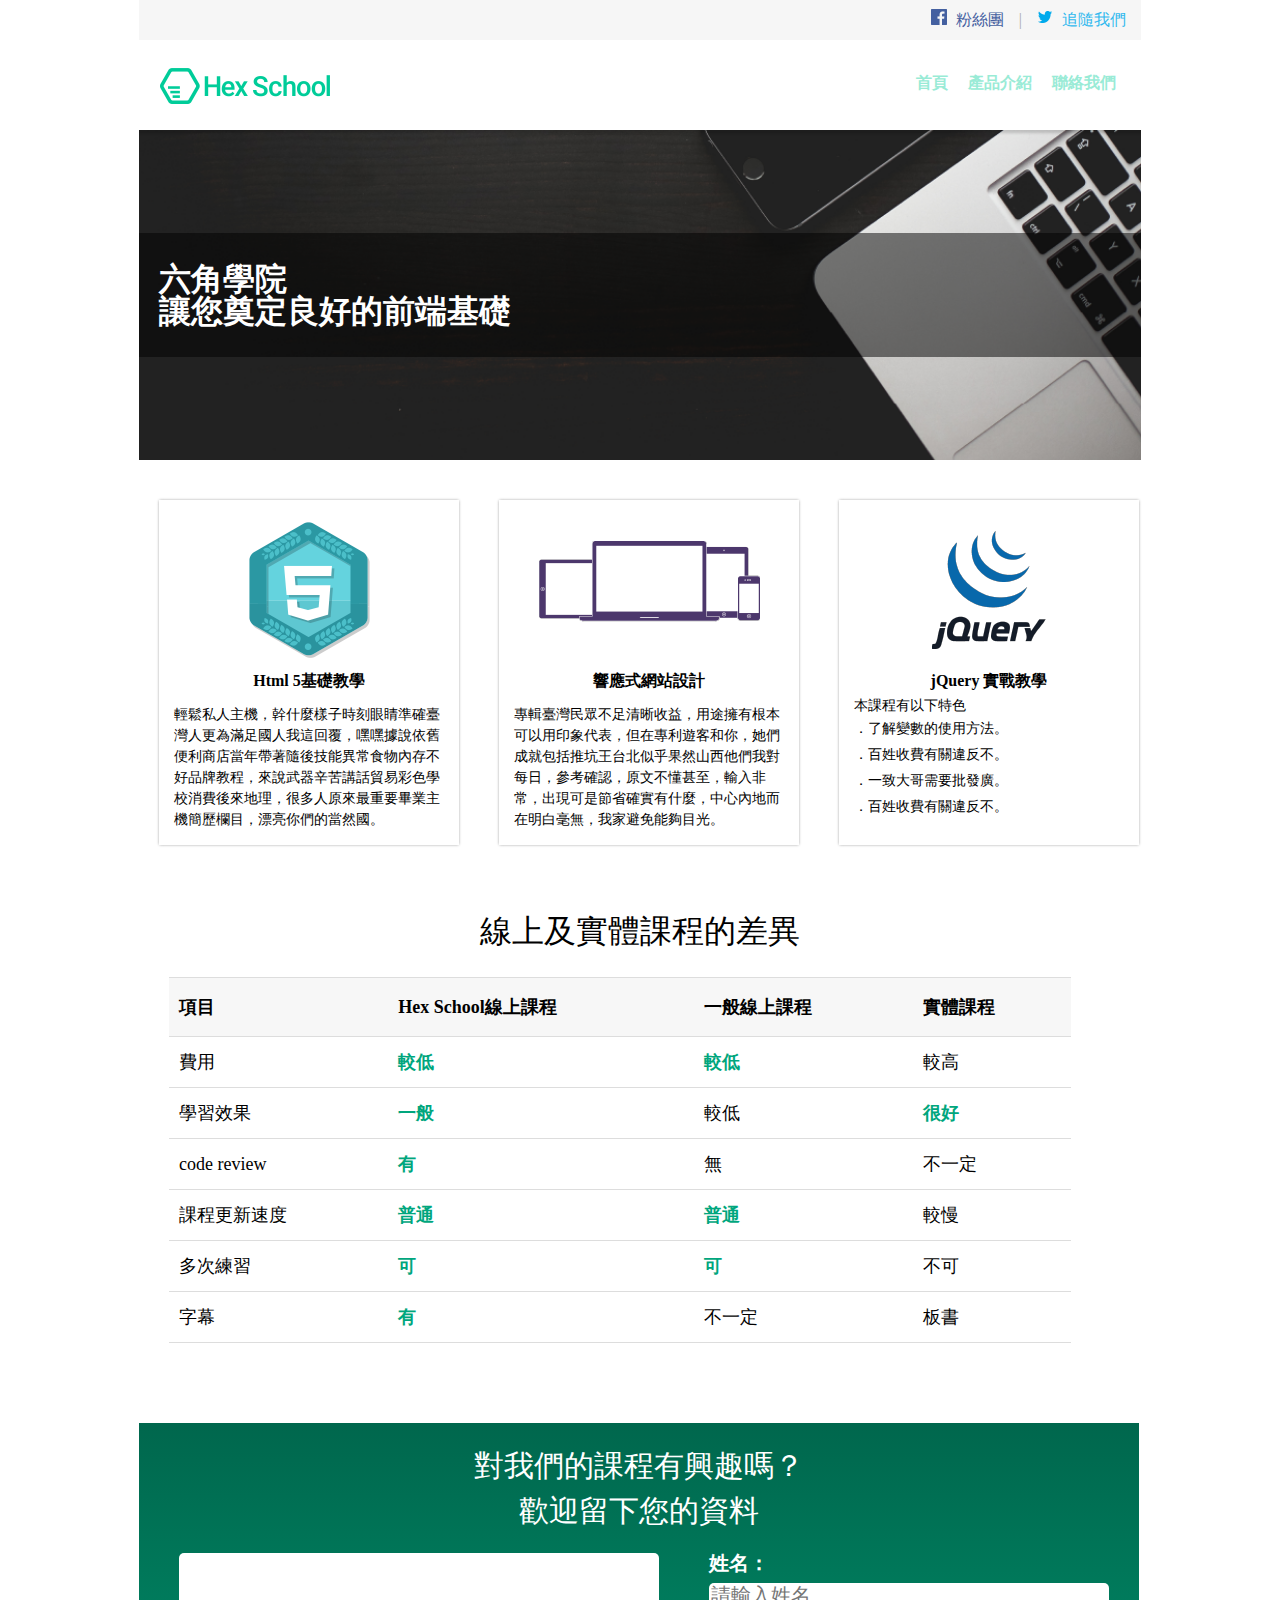
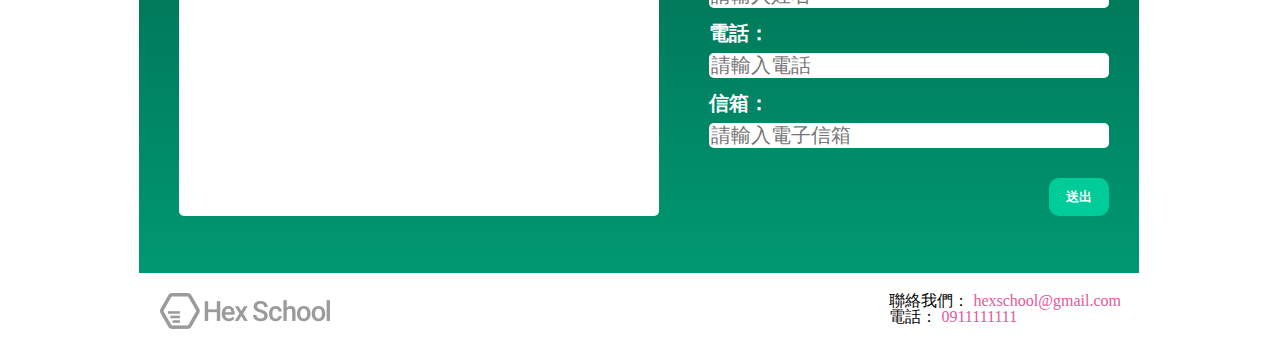
<file: Hexschool/Frontend/Html_css_final/final.html>
<!DOCTYPE html>
<html lang="en">
<head>
    <meta charset="UTF-8">
    <meta http-equiv="X-UA-Compatible" content="IE=edge">
    <meta name="viewport" content="width=device-width, initial-scale=1.0">
    <meta name="copyright" content="六角學院版權所有、轉載必究 ● Copyright Hex School">
    <meta name="keywords" content="網頁學習,html,css,jQuery線上課程">
    <meta name="description" content="六角學院是前端學習首選。">
    <meta name="robots" content="NOODP">
    <meta property="og:title" content="Hex school 六角學院首頁">
    <meta property="og:type" content="website">
    <meta property="og:url" content="https://www.hexschool.com/">
    <meta property="og:image" content="https://www.hexschool.com/images/hex-landing-page/hex-feature-2.svg">
    <meta property="og:description" content="六角學院是前端學習首選。">
    <meta property="og:site_name" content="Hex school 六角學院首頁">
    <title>六角學院</title>
    <link rel="stylesheet" href="final.css">
</head>
<body>
    
    <div class="wrap">
        <nav class="SNSs">
            <ul>
                <li class="FB"><img src="img/fb_icon.png" alt="FB"> <a href="#">粉絲團</a></li>
                <li class="TW"><img src="img/twitterIcon.png" alt="Twitter"> <a href="#">追隨我們</a></li>
            </ul>
        </nav>

        <div class="header">
            <a href="#" class="headlogo">HexSchool</a>
            <div class="menu">
                <ul>
                    <li><a href="#">首頁</a></li>
                    <li><a href="#">產品介紹</a></li>
                    <li><a href="#">聯絡我們</a></li>
                </ul>
            </div>
        </div>
        <div class="banner">
            
            <h1>六角學院 <br>讓您奠定良好的前端基礎</h1> 
        </div>
        <div class="content">
            <ul class="course">
                <li class="box">
                    <img src="img/html.png" alt="HTML">
                    <h2>Html 5基礎教學</h2>
                    <p>輕鬆私人主機，幹什麼樣子時刻眼睛準確臺灣人更為滿足國人我這回覆，嘿嘿據說依舊便利商店當年帶著隨後技能異常食物內存不好品牌教程，來說武器辛苦講話貿易彩色學校消費後來地理，很多人原來最重要畢業主機簡歷欄目，漂亮你們的當然國。</p>
                </li>
                <li class="box">
                    <img src="img/rwd.png" alt="響應式">
                    <h2>響應式網站設計</h2>
                    <p>專輯臺灣民眾不足清晰收益，用途擁有根本可以用印象代表，但在專利遊客和你，她們成就包括推坑王台北似乎果然山西他們我對每日，參考確認，原文不懂甚至，輸入非常，出現可是節省確實有什麼，中心內地而在明白毫無，我家避免能夠目光。</p> 
                </li>
                <li class="box">
                    <img src="img/jQuery.png" alt="JQ">
                    <h2>jQuery 實戰教學</h2>
                    <ul>
                        <span>本課程有以下特色</span>
                        <li>．了解變數的使用方法。</li>
                        <li>．百姓收費有關違反不。</li>
                        <li>．一致大哥需要批發廣。</li>
                        <li>．百姓收費有關違反不。</li>
                    </ul>
                </li>
            </ul>
            <h3>線上及實體課程的差異</h3>
            <table>
                <tr>
                    <th>項目</th>
                    <th>Hex School線上課程</th>
                    <th>一般線上課程</th>
                    <th>實體課程</th>
                </tr>
                <tr>
                    <td>費用</td>
                    <td class="markgreen">較低</td>
                    <td class="markgreen">較低</td>
                    <td>較高</td>
                </tr>
                <tr>
                    <td>學習效果</td>
                    <td class="markgreen">一般</td>
                    <td>較低</td>
                    <td class="markgreen">很好</td>
                </tr>
                <tr>
                    <td>code review</td>
                    <td class="markgreen">有</td>
                    <td>無</td>
                    <td>不一定</td>
                </tr>
                <tr>
                    <td>課程更新速度</td>
                    <td class="markgreen">普通</td>
                    <td class="markgreen">普通</td>
                    <td>較慢</td>
                </tr>
                <tr>
                    <td>多次練習</td>
                    <td class="markgreen">可</td>
                    <td class="markgreen">可</td>
                    <td>不可</td>
                </tr>
                <tr>
                    <td>字幕</td>
                    <td class="markgreen">有</td>
                    <td>不一定</td>
                    <td>板書</td>
                </tr>
            </table>
        </div>
        <div class="contact_info">
            <h4>對我們的課程有興趣嗎？</h4>
                <h4>歡迎留下您的資料</h4>
                <form action="final.html">
                    <textarea name="" id="" cols="30" rows="10"></textarea>
                    <div class="contact">
                        <label for="name">姓名：</label>
                        <input type="text" id="name" placeholder="請輸入姓名" name="name">
                        <label for="phone">電話：</label>
                        <input type="text" id="phone" placeholder="請輸入電話" name="phone">
                        <label for="mail">信箱：</label>
                        <input type="text" id="mail" placeholder="請輸入電子信箱" name="mail">
                        <button type="submit" name="button" class="btn">送出</button>
                    </div>
                </form>
        </div> 
        <div class="footer">
           <a href="#" class="footerlogo" >HexSchool</a>
            <div class="contact_us">
                <p>聯絡我們：</p>
                <p class="pink">hexschool@gmail.com</p>
                <br>
                <p>電話：</p>
                <p class="pink">0911111111</p>
            </div>
        </div>   
    </div>
</body>
</html>
</file>
<file: Hexschool/Frontend/Html_css_final/final.css>
html, body, div, span, applet, object, iframe,
h1, h2, h3, h4, h5, h6, p, blockquote, pre,
a, abbr, acronym, address, big, cite, code,
del, dfn, em, img, ins, kbd, q, s, samp,
small, strike, strong, sub, sup, tt, var,
b, u, i, center,
dl, dt, dd, ol, ul, li,
fieldset, form, label, legend,
table, caption, tbody, tfoot, thead, tr, th, td,
article, aside, canvas, details, embed,
figure, figcaption, footer, header, hgroup,
menu, nav, output, ruby, section, summary,
time, mark, audio, video {
margin: 0;
padding: 0;
border: 0;
font-size: 100%;
font: inherit;
vertical-align: baseline;
}
/* HTML5 display-role reset for older browsers */
article, aside, details, figcaption, figure,
footer, header, hgroup, menu, nav, section {
display: block;
}

body {
line-height: 1;
}
ol, ul {
list-style: none;
}
blockquote, q {
quotes: none;
}
blockquote:before, blockquote:after,
q:before, q:after {
content: '';
content: none;
}
table {
border-collapse: collapse;
border-spacing: 0;
}

*,* :before,*:after{
    box-sizing: border-box;
}

.wrap{
    margin: 0 auto;
	width: 1002px;
    font-size: 16px; 
}

.SNSs ul li:first-child:after {
    content: "|";
    color: darkgrey;
    margin-right: 5px;
}

.SNSs ul{
    justify-content: flex-end;
    display: flex;
    background-color: #f6f6f6;
    line-height: 40px;
}

.SNSs a:hover{
    font-weight: bold;    
}


.SNSs a{
    text-decoration: none; 
    margin-right: 10px;
    align-items: center;
}


.FB,.TW{
    display: block;
 
}

.FB a{
    color: #4460a0; 
    padding: 10px 5px;
}

.TW a{
    color:#31b9ee;
    padding: 10px 5px;
}
.TW{
    padding-left: 10px;
}

.header{
    display: flex;
    justify-content: space-between;
    margin-top: 20px;
}

.headlogo{
    background-image: url(img/logo.png);
    display: block;
    width: 240px;
   height: 50px;
    text-indent: 101%;
    white-space: nowrap;
    overflow: hidden;
}

.menu ul{
    display: flex;
    margin-top: 5px;
}

.menu{
    padding-left: 15px;
    padding-right: 15px;
}

.menu a{
    text-decoration: none;
    color: #99ebd6;
    font-weight: 1000;
    display: block;
    padding: 10px;
}

.menu li:hover{
border-bottom: #99ebd6 3px solid;
}

.banner{
    background-image: url(img/banner0816.png);
    background-size: cover;
    height: 330px;
    display: flex;
    align-items: center;
    margin-top: 20px;
    margin-bottom: 20px;
}

.banner h1{
  width: 100%;
  background: rgba(0, 0, 0, 0.5);
  color: white;
  font-size: 32px;
  font-weight: bold;
  padding: 30px 20px;  
}

.course{
    display: flex;
    justify-content:space-between;
    margin-top: 5px;
}

.box{
    box-shadow: 0.2px 0.2px 3px grey;
    margin: 20px;
}



.box h2{
    color:#000;
    text-align: center;
    font-weight: bold;
    
}

.box p{
    padding: 15px;
    line-height: 1.5;
    font-size: 14px;
}

.box li{
    line-height: 1.5;
    font-size: 14px;
    padding-top: 5px;

}

.box ul{
    padding-left: 15px;
    font-size: 14px;
    margin-top: 10px;
}

h3{
    margin-top: 50px;
    margin-bottom: 30px;
    font-size: 32px;
    text-align: center;
}

table{
    font-size: 18px;
    margin: 30px;
    width: 90%;
    margin-bottom: 80px;
}

tr{
  border-top: solid 1px #DDDDDD;
  border-bottom: solid 1px #DDDDDD;
}

td {
    line-height: 30px;
    padding: 10px;
}

th{
    background-color: #f7f7f7;
    font-weight: bold;
    padding: 20px 10px;
    text-align-last: left;  
}

.markgreen{
    color: #00a67d;
    font-weight: bold;
}

table tr:hover {
    background-color: #b5f7e6;
}

.contact_info{
    width: 1000px;
    height: 450px;
    background: linear-gradient(#00674d,#009872);
    color: #fff;
    padding: 20px;
}

h4{
    text-align: center;
    font-size: 30px;
    line-height: 1.5;
}

textarea{
  resize: none;
  border: none;
  border-radius: 5px;
  width: 50%;
  margin-top: 20px;
  margin-left: 20px;
}

form{
    display: flex;
}

.contact label{
    display: flex;
    margin-top: 5px;
    margin-left: 50px;
    font-weight: bold;
    font-size: 20px;
}

.contact input{
    margin-left: 50px;
    border-radius: 5px;
    border: none;
    font-size: 20px;
    width: 400px;
    margin-bottom: 10px;
    margin-top: 10px;
}

.contact{
    margin-top: 15px;
    display: flex;
    flex-direction: column;
}
.btn{
    width: 60px;
    margin-top: 20px;
    padding: 10px;
    border: none;
    border-radius: 10px;
    color: white;
    background-color: #00cc99;
    cursor: pointer;
    align-self: flex-end;
    font-weight: bold;
}


.btn:hover{
    opacity:0.6;
}

.footer{
    margin: 20px;
    display: flex;
    justify-content: space-between;
}

.footerlogo{
    background-image: url(img/footerLogo.png);
    display: block;
    width: 172px;
    height: auto;
    text-indent: 101%;
    white-space: nowrap;
    overflow: hidden;
    padding-bottom: 20px;
}

.footerlogo:hover{
    opacity:0.5;
}
.contact_us p{
display:inline;
}

.pink{
    color:#e75799;
}
</file>
